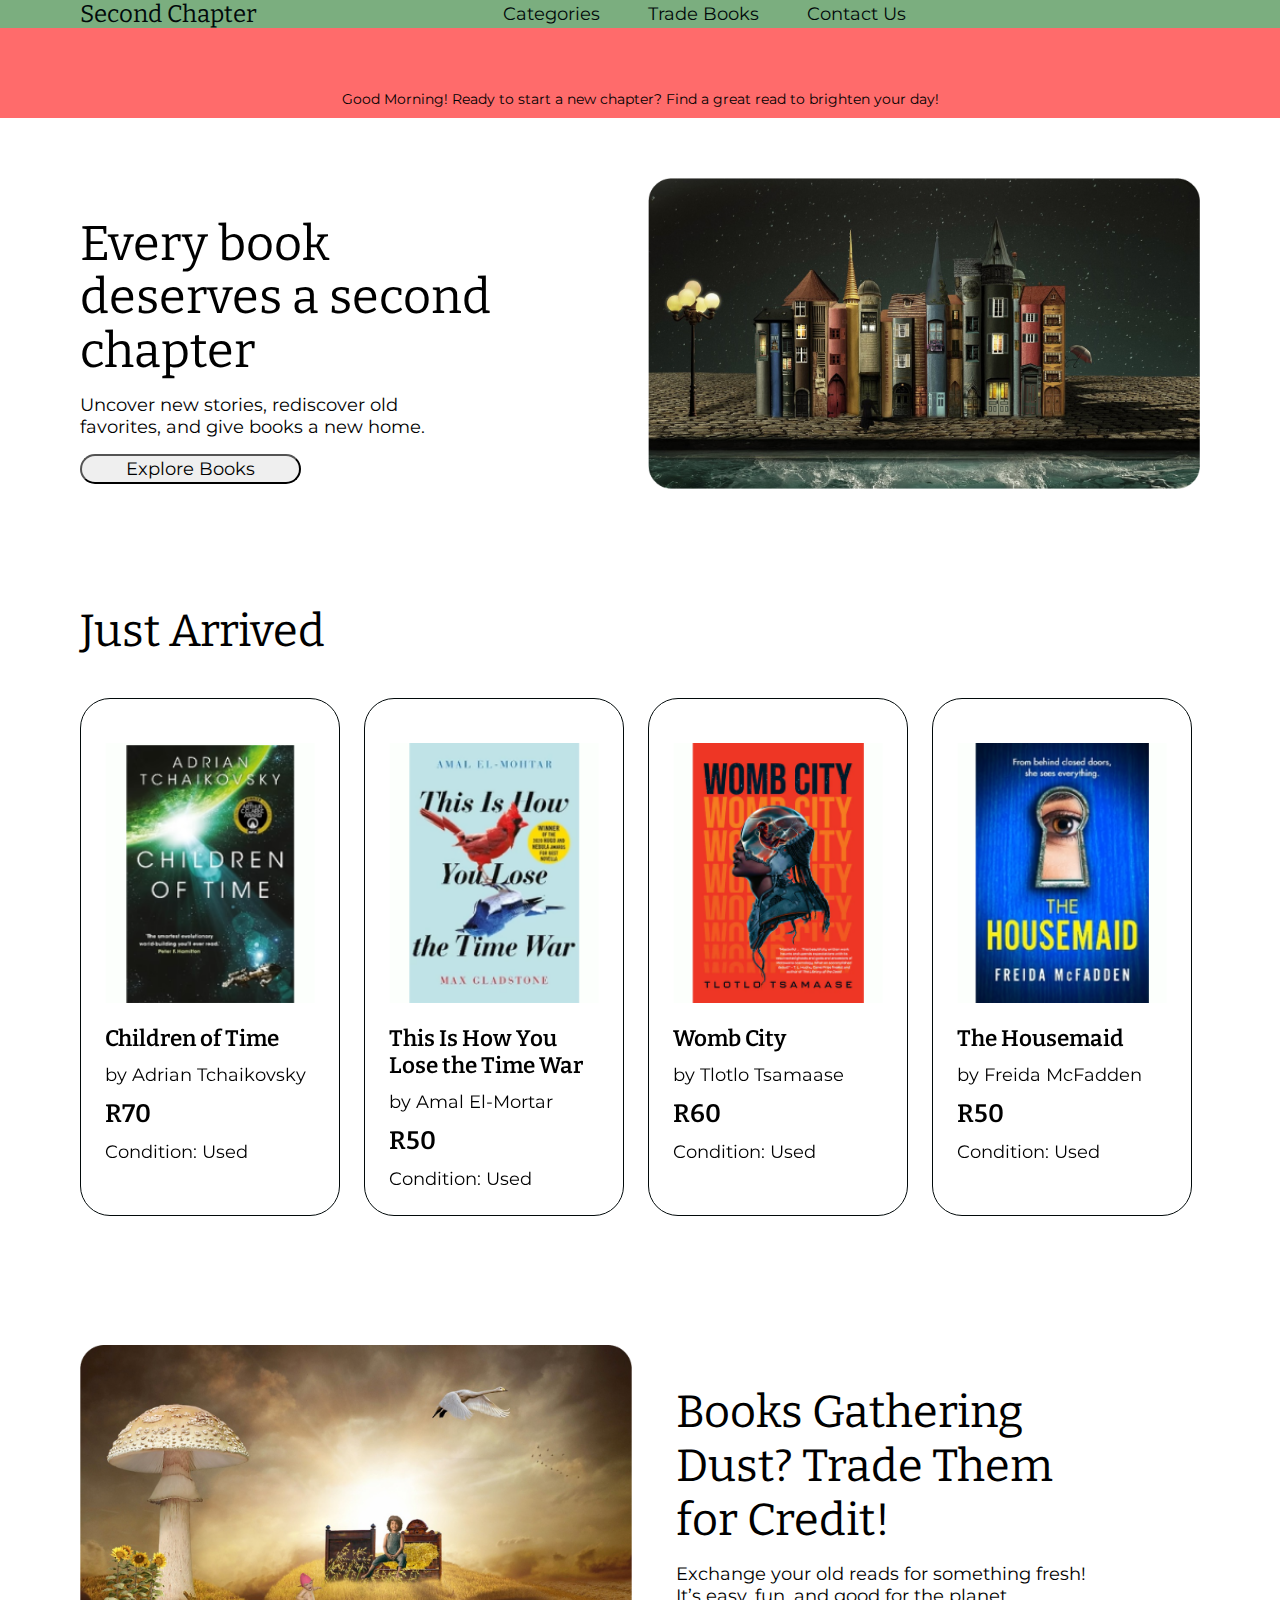
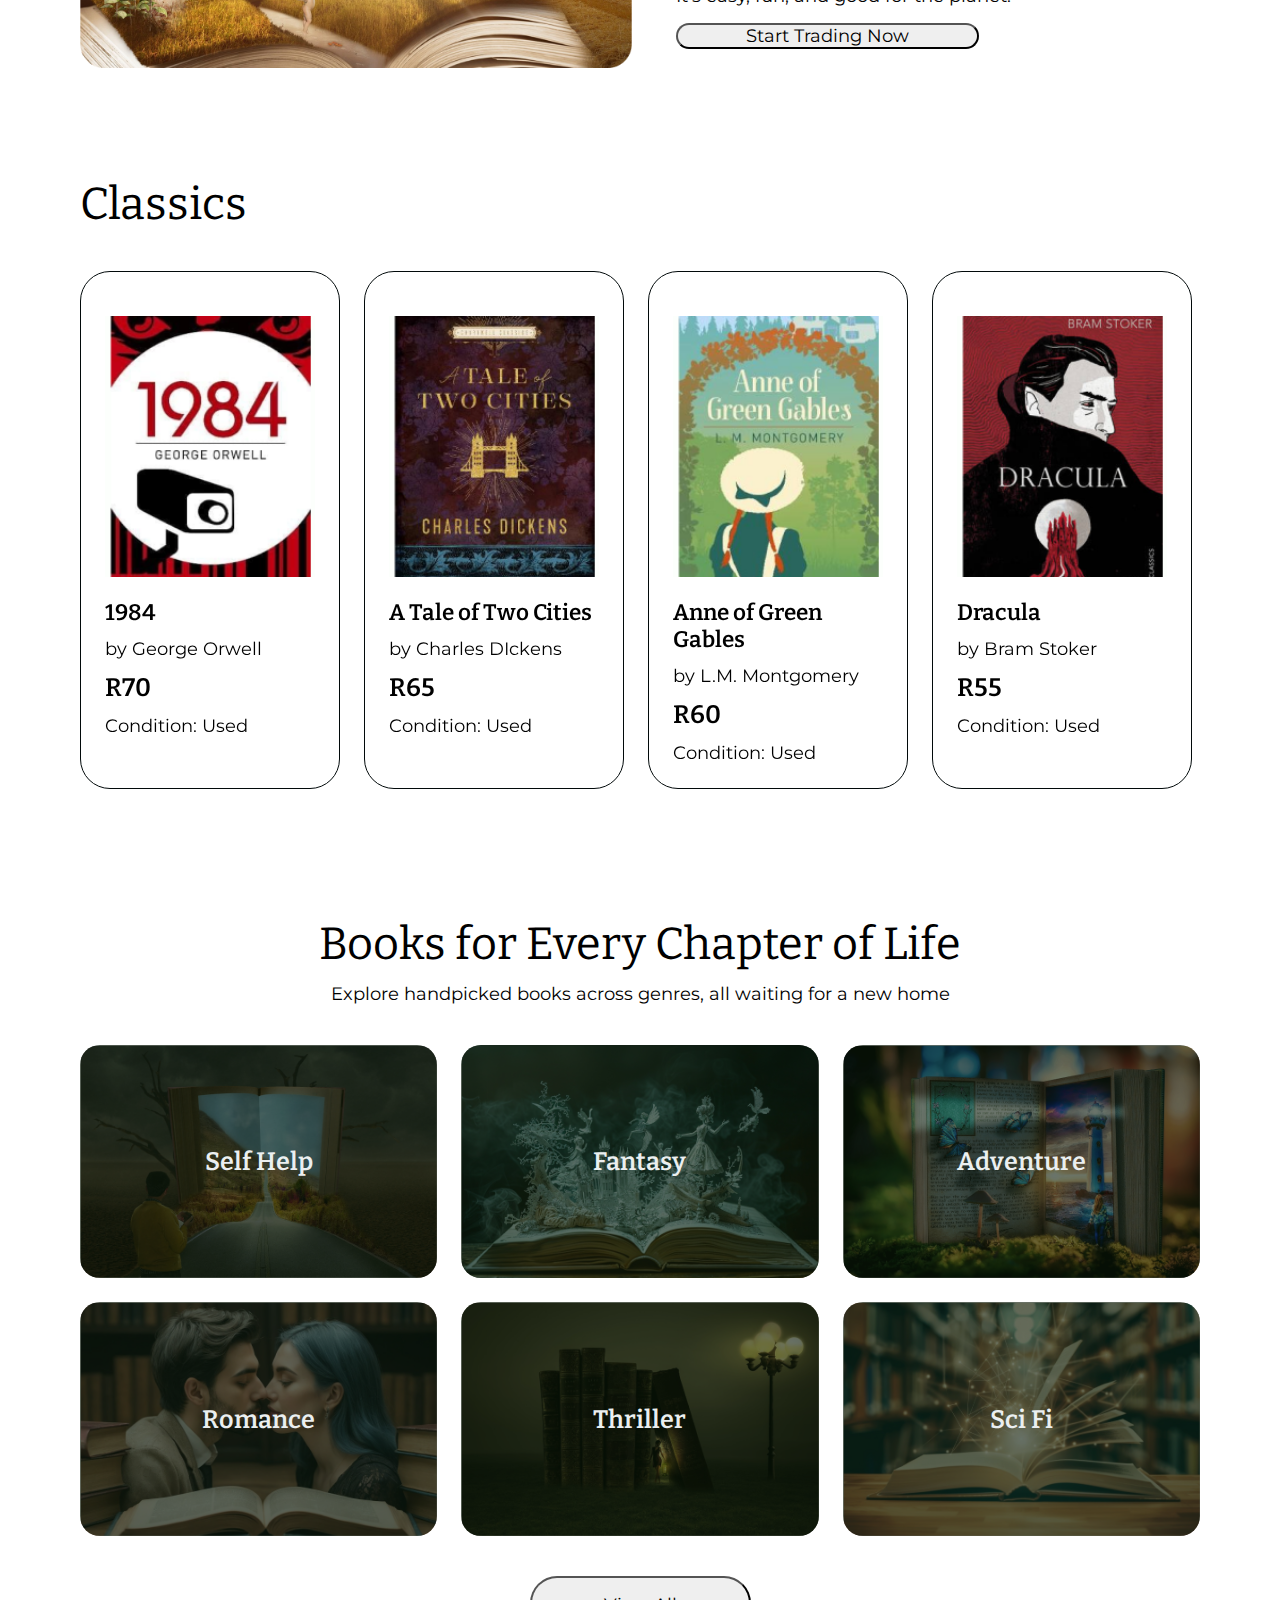
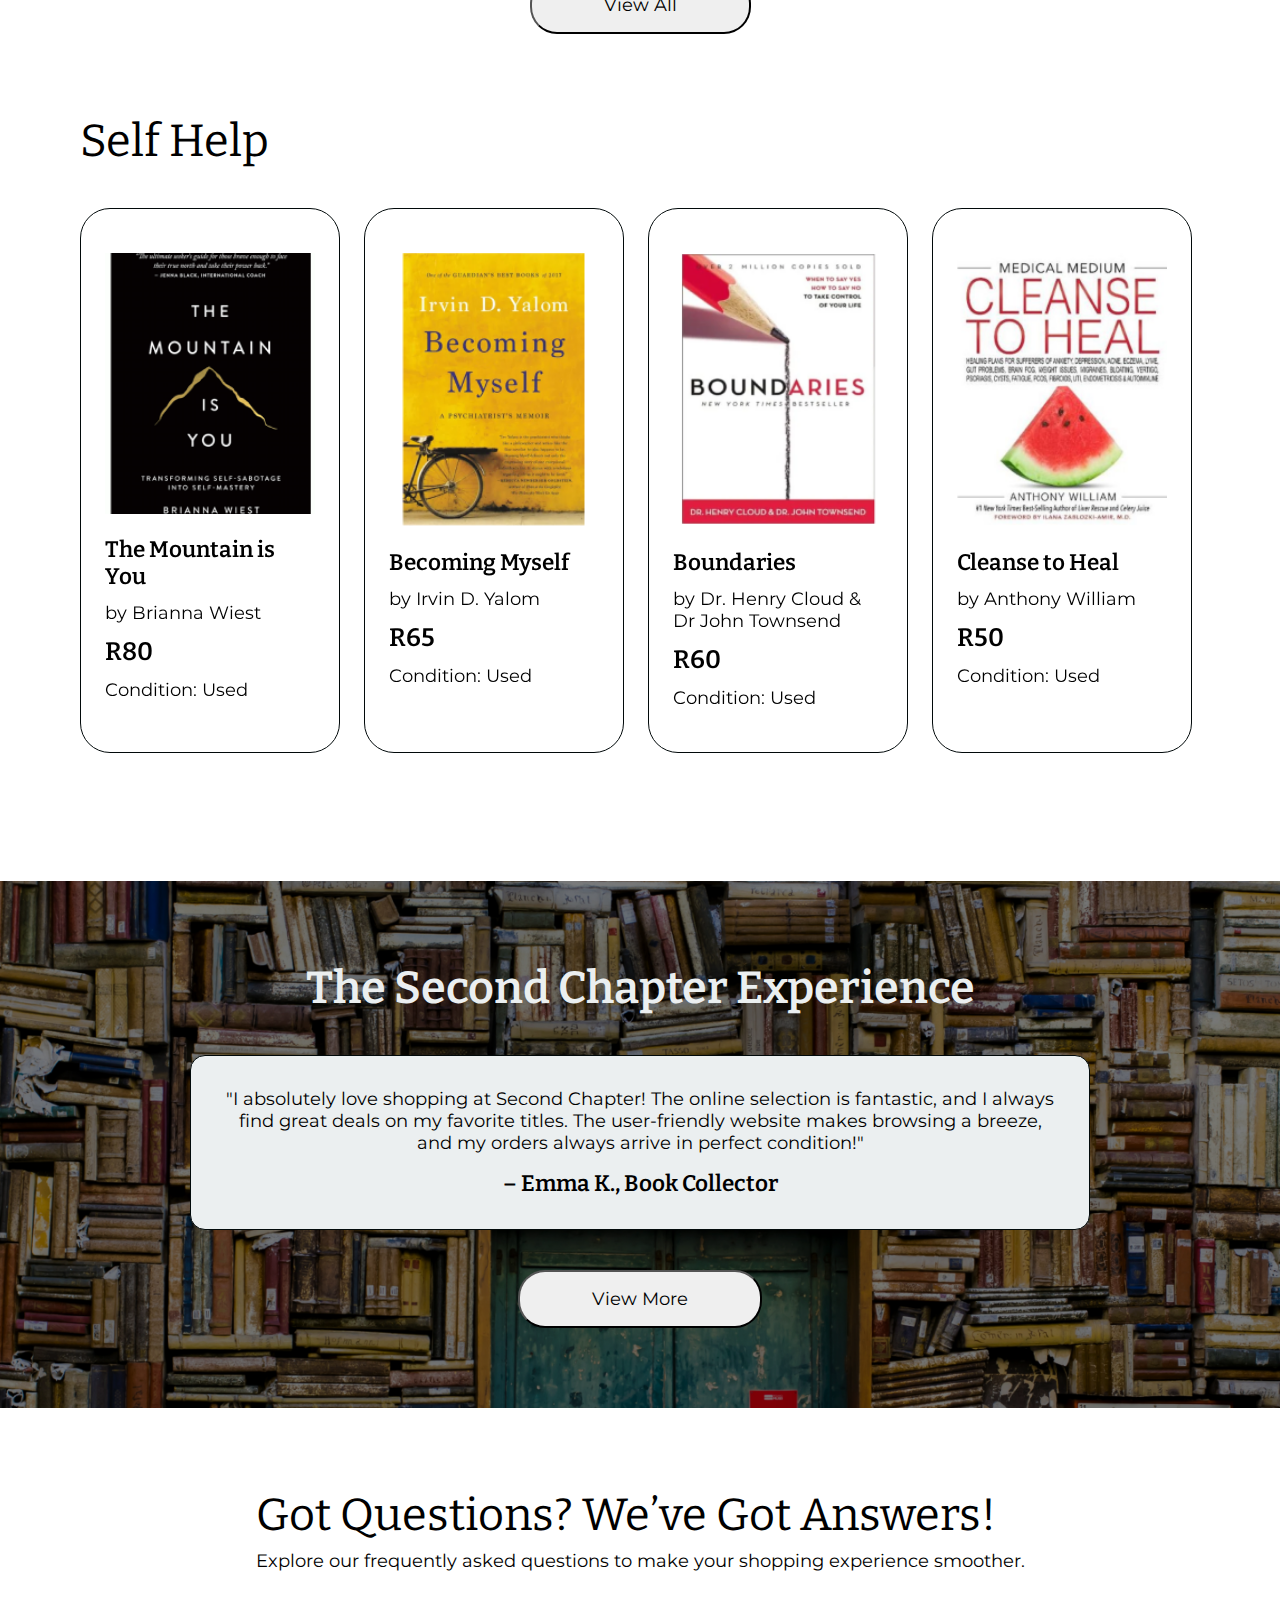
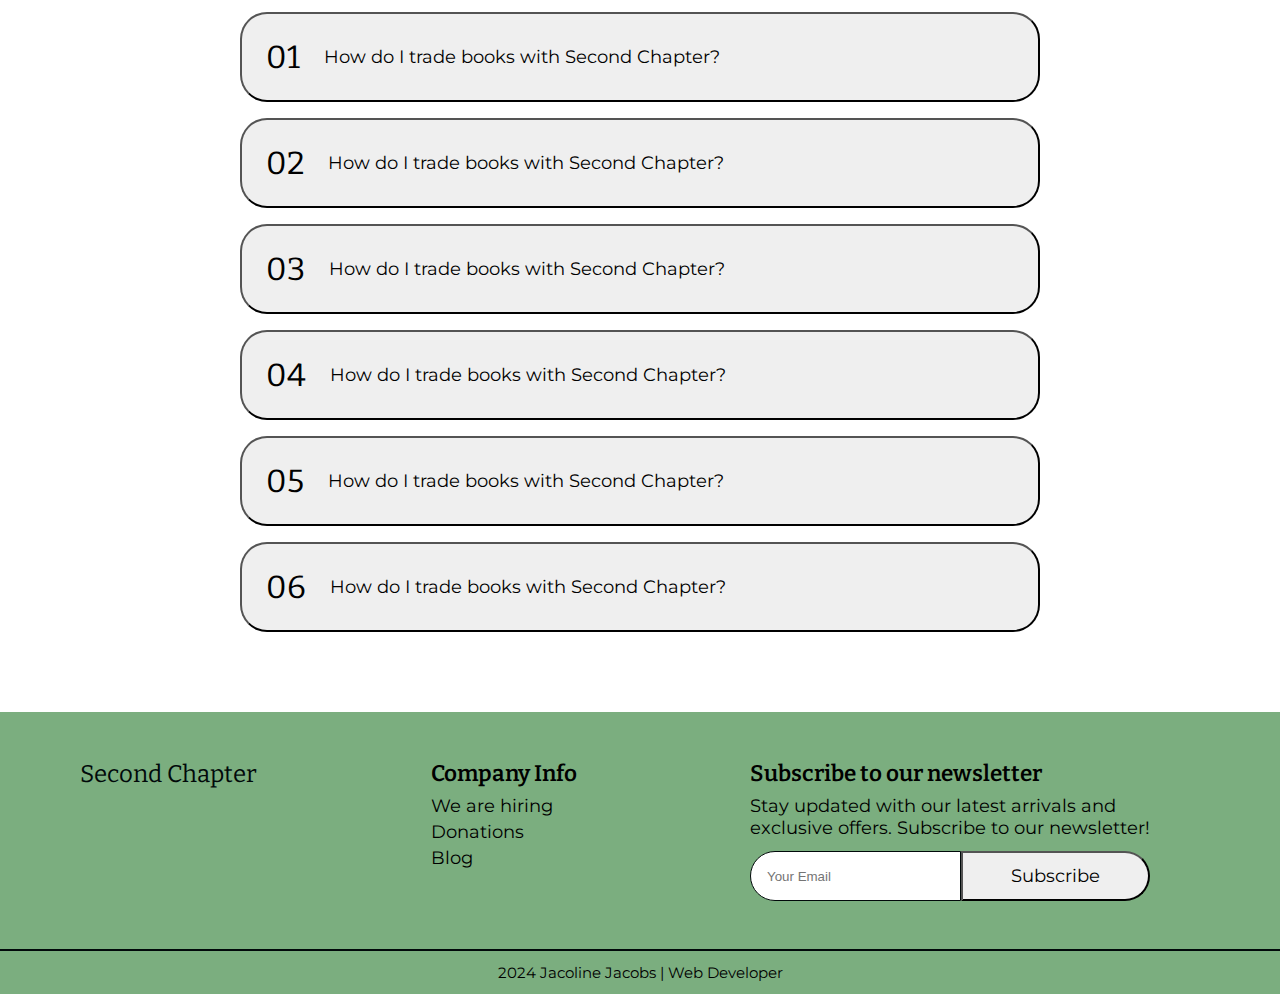
<file: index.html>
<!DOCTYPE html>
<html lang="en">
<head>
    <meta charset="UTF-8">
    <meta name="viewport" content="width=device-width, initial-scale=1.0">
    <title>Second Chapter</title>
    <link rel="stylesheet" href="./style.css"/>
    <link rel="stylesheet" href="https://cdnjs.cloudflare.com/ajax/libs/font-awesome/6.6.0/css/all.min.css" integrity="sha512-Kc323vGBEqzTmouAECnVceyQqyqdsSiqLQISBL29aUW4U/M7pSPA/gEUZQqv1cwx4OnYxTxve5UMg5GT6L4JJg==" crossorigin="anonymous" referrerpolicy="no-referrer" />
    <link rel="preconnect" href="https://fonts.googleapis.com">
    <link rel="preconnect" href="https://fonts.gstatic.com" crossorigin>
    <link href="https://fonts.googleapis.com/css2?family=Bitter:ital,wght@0,100..900;1,100..900&family=Montserrat:ital,wght@0,100..900;1,100..900&display=swap" rel="stylesheet">
</head>
<body>
    <nav class="navbar">
        <a class="logo" href="#">Second Chapter</a>
        <ul>
            <li class="link hide-on-mobile"><a href="#">Categories</a></li>
            <li class="link hide-on-mobile"><a href="#">Trade Books</a></li>
            <li class="link hide-on-mobile"><a href="#">Contact Us</a></li>
        </ul>
        <div class="icons">
            <a href="#"><i class="fa-solid fa-magnifying-glass"></i></a>
            <a href="./cart.html"><i class="fa-solid fa-cart-shopping"></i></a>
            <a href="#"><i class="fa-solid fa-user"></i></a>
            <a onclick=expandSidebar() class="burger"><i class="fa-solid fa-bars"></i></a>
        </div>
        <div class="sidebar">
            <ul>
                <li  onclick=closeSidebar() class="close"><i class="fa-solid fa-xmark"></i></li>
                <li class="sidebar-link"><a href="#">Categories</a></li>
                <li class="sidebar-link"><a href="#">Trade Books</a></li>
                <li class="sidebar-link"><a href="#">Contact Us</a></li>
            </ul>
        </div>
    </nav>

    <div id="greeting"></div>

    <header>
        <h1 class="hero-title">Every book deserves a second chapter</h1>
        <img src="./images/hero-image.png" class="hero-image">
        <p class="hero-subtitle">Uncover new stories, rediscover old favorites, and give books a new home.</p>
        <button class="hero-button highlight">Explore Books</button>
    </header>

    <div class="product-container">
        <h2>Just Arrived</h2>
        <div class="product-row">
            <div class="product-card">
                <div class="product-icons">
                    <i class="fa-regular fa-heart"></i>
                    <i class="fa-solid fa-cart-plus add-to-cart" data-title="Children of Time" data-price="70"></i>
                </div>
                <img src="./images/books/just-arrived/children-of-time.png" alt="Children of Time" class="product-image">
                <h4>Children of Time</h4>
                <p>by Adrian Tchaikovsky</p>
                <h3>R70</h3>
                <p>Condition: Used</p> 
            </div>
            <div class="product-card">
                <div class="product-icons">
                    <i class="fa-regular fa-heart"></i>
                    <i class="fa-solid fa-cart-plus add-to-cart" data-title="This Is How You Lose the Time War" data-price="50"></i>
                </div>
                <img src="./images/books/just-arrived/this-is-how-you-lose-the-time-war.png" alt="This Is How You Lose the Time War" class="product-image">
                <h4>This Is How You Lose the Time War</h4>
                <p>by Amal El-Mortar</p>
                <h3>R50</h3>
                <p>Condition: Used</p>
            </div>
            <div class="product-card">
                <div class="product-icons">
                    <i class="fa-regular fa-heart"></i>
                    <i class="fa-solid fa-cart-plus add-to-cart" data-title="Womb City" data-price="60"></i>
                </div>
                <img src="./images/books/just-arrived/womb.png" alt="Womb City" class="product-image">
                <h4>Womb City</h4>
                <p>by Tlotlo Tsamaase</p>
                <h3>R60</h3>
                <p>Condition: Used</p> 
            </div>
            <div class="product-card">
                <div class="product-icons">
                    <i class="fa-regular fa-heart"></i>
                    <i class="fa-solid fa-cart-plus add-to-cart" data-title="The Housemaid" data-price="50"></i>
                </div>
                <img src="./images/books/just-arrived/the-housemaid.png" alt="The Housemaid" class="product-image">
                <h4>The Housemaid</h4>
                <p>by Freida McFadden</p>
                <h3>R50</h3>
                <p>Condition: Used</p> 
            </div>
            <div class="product-card">
                <div class="product-icons">
                    <i class="fa-regular fa-heart"></i>
                    <i class="fa-solid fa-cart-plus add-to-cart" data-title="Big Little Lies" data-price="50"></i>
                </div>
                <img src="./images/books/just-arrived/big-little-lies.png" alt="Big Little Lies" class="product-image">
                <h4>Big Little Lies</h4>
                <p>by Liane Moriarty</p>
                <h3>R50</h3>
                <p>Condition: Used</p>
            </div>
            <div class="product-card">
                <div class="product-icons">
                    <i class="fa-regular fa-heart"></i>
                    <i class="fa-solid fa-cart-plus add-to-cart" data-title="Holly" data-price="80"></i>
                </div>
                <img src="./images/books/just-arrived/holly.png" alt="holly book cover" class="product-image">
                <h4>Holly</h4>
                <p>by Stephen King</p>
                <h3>R80</h3>
                <p>Condition: Used</p>
            </div>
            <div class="product-card">
                <div class="product-icons">
                    <i class="fa-regular fa-heart"></i>
                    <i class="fa-solid fa-cart-plus add-to-cart" data-title="The Axe Woman" data-price="60"></i>
                </div>
                <img src="./images/books/just-arrived/the axe woman.png" alt="The Axe Woman book cover" class="product-image">
                <h4>The Axe Woman</h4>
                <p>by Hakan Nesser</p>
                <h3>R60</h3>
                <p>Condition: Used</p>
            </div>
            <div class="product-card">
                <div class="product-icons">
                    <i class="fa-regular fa-heart"></i>
                    <i class="fa-solid fa-cart-plus add-to-cart" data-title="Just Between Us" data-price="50"></i>
                </div>
                <img src="./images/books/just-arrived/just-between-us.png" alt="Just Between Us book cover" class="product-image">
                <h4>Just Between Us</h4>
                <p>by Adele Parks</p>
                <h3>R50</h3>
                <p>Condition: Used</p> 
            </div>
            <div class="product-card">
                <div class="product-icons">
                    <i class="fa-regular fa-heart"></i>
                    <i class="fa-solid fa-cart-plus add-to-cart" data-title="Royal" data-price="55"></i>
                </div>
                <img src="./images/books/just-arrived/royal.png" alt="Royal book cover" class="product-image">
                <h4>Royal</h4>
                <p>by Danielle Steel</p>
                <h3>R55</h3>
                <p>Condition: Used</p>
            </div>
            <div class="product-card">
                <div class="product-icons">
                    <i class="fa-regular fa-heart"></i>
                    <i class="fa-solid fa-cart-plus add-to-cart" data-title="Murder in the Family" data-price="70"></i>
                </div>
                <img src="./images/books/just-arrived/murder-in-the-family.png" alt="Murder in the Family book cover" class="product-image">
                <h4>Murder in the Family</h4>
                <p>by Cara Hunter</p>
                <h3>R70</h3>
                <p>Condition: Used</p>
            </div>
        </div>
    </div>

    <div class="trade-section">
        <h2 class="trade-title">Books Gathering Dust? Trade Them for Credit!</h2>
        <img src="./images/trade-image.png" class="trade-image">
        <p class="trade-subtitle">Exchange your old reads for something fresh! It’s easy, fun, and good for the planet.</p>
        <button class="trade-button highlight">Start Trading Now</button>
    </div>

    <div class="product-container">
        <h2>Classics</h2>
        <div class="product-row">
            <div class="product-card">
                <div class="product-icons">
                    <i class="fa-regular fa-heart"></i>
                    <i class="fa-solid fa-cart-plus add-to-cart" data-title="1984" data-price="70"></i>
                </div>
                <img src="./images/books/classics/1984.png" alt="1984 book cover" class="product-image">
                <h4>1984</h4>
                <p>by George Orwell</p>
                <h3>R70</h3>
                <p>Condition: Used</p> 
            </div>
            <div class="product-card">
                <div class="product-icons">
                    <i class="fa-regular fa-heart"></i>
                    <i class="fa-solid fa-cart-plus add-to-cart" data-title="A Tale of Two Cities" data-price="65"></i>
                </div>
                <img src="./images/books/classics/a-tale-of-two-cities.png" alt="A Tale of Two Cities book cover" class="product-image">
                <h4>A Tale of Two Cities</h4>
                <p>by Charles DIckens</p>
                <h3>R65</h3>
                <p>Condition: Used</p>
            </div>
            <div class="product-card">
                <div class="product-icons">
                    <i class="fa-regular fa-heart"></i>
                    <i class="fa-solid fa-cart-plus add-to-cart" data-title="Anne of Green Gables" data-price="60"></i>
                </div>
                <img src="./images/books/classics/anne-of-green-gables.png" alt="Anne of Green Gables book cover" class="product-image">
                <h4>Anne of Green Gables</h4>
                <p>by L.M. Montgomery</p>
                <h3>R60</h3>
                <p>Condition: Used</p> 
            </div>
            <div class="product-card">
                <div class="product-icons">
                    <i class="fa-regular fa-heart"></i>
                    <i class="fa-solid fa-cart-plus add-to-cart" data-title="Dracula" data-price="55"></i>
                </div>
                <img src="./images/books/classics/dracula.png" alt="Dracula book cover" class="product-image">
                <h4>Dracula</h4>
                <p>by Bram Stoker</p>
                <h3>R55</h3>
                <p>Condition: Used</p> 
            </div>
            <div class="product-card">
                <div class="product-icons">
                    <i class="fa-regular fa-heart"></i>
                    <i class="fa-solid fa-cart-plus add-to-cart" data-title="Emma" data-price="60"></i>
                </div>
                <img src="./images/books/classics/emma.png" alt="Emma book cover" class="product-image">
                <h4>Emma</h4>
                <p>by Jane Austen</p>
                <h3>R60</h3>
                <p>Condition: Used</p>
            </div>
            <div class="product-card">
                <div class="product-icons">
                    <i class="fa-regular fa-heart"></i>
                    <i class="fa-solid fa-cart-plus add-to-cart" data-title="Jane Eyre" data-price="75"></i>
                </div>
                <img src="./images/books/classics/jane-eyre.png" alt="Jane Eyre book cover" class="product-image">
                <h4>Jane Eyre</h4>
                <p>by Charlotte Bronte</p>
                <h3>R75</h3>
                <p>Condition: Used</p>
            </div>
            <div class="product-card">
                <div class="product-icons">
                    <i class="fa-regular fa-heart"></i>
                    <i class="fa-solid fa-cart-plus add-to-cart" data-title="Lord of the Flies" data-price="70"></i>
                </div>
                <img src="./images/books/classics/lord-of-the-flies.png" alt="Lord of the Flies book cover" class="product-image">
                <h4>Lord of the Flies</h4>
                <p>by William Golding</p>
                <h3>R60</h3>
                <p>Condition: Used</p>
            </div>
            <div class="product-card">
                <div class="product-icons">
                    <i class="fa-regular fa-heart"></i>
                    <i class="fa-solid fa-cart-plus add-to-cart" data-title="Pride and Prejudice book cover" data-price="80"></i>
                </div>
                <img src="./images/books/classics/pride-and-prejudice.png" alt="Pride and Prejudice book cover" class="product-image">
                <h4>Pride and Prejudice</h4>
                <p>by Hane Austen</p>
                <h3>R80</h3>
                <p>Condition: Used</p> 
            </div>
            <div class="product-card">
                <div class="product-icons">
                    <i class="fa-regular fa-heart"></i>
                    <i class="fa-solid fa-cart-plus add-to-cart" data-title="The Little Prince" data-price="40"></i>
                </div>
                <img src="./images/books/classics/the-little-prince.png" alt="The Little Prince book cover" class="product-image">
                <h4>The Little Prince</h4>
                <p>by Antoine De Saint-Exupery</p>
                <h3>R40</h3>
                <p>Condition: Used</p>
            </div>
            <div class="product-card">
                <div class="product-icons">
                    <i class="fa-regular fa-heart"></i>
                    <i class="fa-solid fa-cart-plus add-to-cart" data-title="The Outsider" data-price="65"></i>
                </div>
                <img src="./images/books/classics/the-outsider.png" alt="The Outsider book cover" class="product-image">
                <h4>The Outsider</h4>
                <p>by S.E. Hinton</p>
                <h3>R65</h3>
                <p>Condition: Used</p>
            </div>
        </div>
    </div>
    
    <div class="category-container">
        <h2>Books for Every Chapter of Life</h2>
        <p>Explore handpicked books across genres, all waiting for a new home</p>
        <div class="category-grid-container">
            <div class="category-card">
                <img class="category-image" src="./images/category/category-1.png" alt="">
                <div class="overlay">
                    <h3>Self Help</h3>
                </div>
            </div>
            <div class="category-card">
                <img class="category-image" src="./images/category/category-2.png" alt="">
                <div class="overlay">
                    <h3>Fantasy</h3>
                </div>
            </div>
            <div class="category-card">
                <img class="category-image" src="./images/category/category-3.png" alt="">
                <div class="overlay">
                    <h3>Adventure</h3>
                </div>
            </div>
            <div class="category-card">
                <img class="category-image" src="./images/category/category-4.png" alt="">
                <div class="overlay">
                    <h3>Romance</h3>
                </div>
            </div>
            <div class="category-card">
                <img class="category-image" src="./images/category/category-5.png" alt="">
                <div class="overlay">
                    <h3>Thriller</h3>
                </div>
            </div>
            <div class="category-card">
                <img class="category-image" src="./images/category/category-6.png" alt="">
                <div class="overlay">
                    <h3>Sci Fi</h3>
                </div>
            </div>
        </div>
        <button class="button highlight">View All</button>
    </div>

    <div class="product-container">
        <h2>Self Help</h2>
        <div class="product-row">
            <div class="product-card">
                <div class="product-icons">
                    <i class="fa-regular fa-heart"></i>
                    <i class="fa-solid fa-cart-plus add-to-cart" data-title="The Mountain is You" data-price="80"></i>
                </div>
                <img src="./images/books/self-help/nonfiction-the-mountain-is-you.png" alt="The Mountain is You" class="product-image">
                <h4>The Mountain is You</h4>
                <p>by Brianna Wiest</p>
                <h3>R80</h3>
                <p>Condition: Used</p> 
            </div>
            <div class="product-card">
                <div class="product-icons">
                    <i class="fa-regular fa-heart"></i>
                    <i class="fa-solid fa-cart-plus add-to-cart" data-title="Becoming Myself" data-price="65"></i>
                </div>
                <img src="./images/books/self-help/nonfiction-becoming-myself.png" alt="Becoming Myself" class="product-image">
                <h4>Becoming Myself</h4>
                <p>by Irvin D. Yalom</p>
                <h3>R65</h3>
                <p>Condition: Used</p>
            </div>
            <div class="product-card">
                <div class="product-icons">
                    <i class="fa-regular fa-heart"></i>
                    <i class="fa-solid fa-cart-plus add-to-cart" data-title="Boundaries" data-price="60"></i>
                </div>
                <img src="./images/books/self-help/nonfiction-boundaries.png" alt="Boundaries" class="product-image">
                <h4>Boundaries</h4>
                <p>by Dr. Henry Cloud & Dr John Townsend</p>
                <h3>R60</h3>
                <p>Condition: Used</p> 
            </div>
            <div class="product-card">
                <div class="product-icons">
                    <i class="fa-regular fa-heart"></i>
                    <i class="fa-solid fa-cart-plus add-to-cart" data-title="Cleanse to Heal" data-price="50"></i>
                </div>
                <img src="./images/books/self-help/nonfiction-cleanse-to-heal.png" alt="Cleanse to Heal" class="product-image">
                <h4>Cleanse to Heal</h4>
                <p>by Anthony William</p>
                <h3>R50</h3>
                <p>Condition: Used</p> 
            </div>
            <div class="product-card">
                <div class="product-icons">
                    <i class="fa-regular fa-heart"></i>
                    <i class="fa-solid fa-cart-plus add-to-cart" data-title="Yoga for Sports Performance" data-price="50"></i>
                </div>
                <img src="./images/books/self-help/nonfiction-yoga-for-sports-performance.png" alt="Yoga for Sports Performance" class="product-image">
                <h4>Yoga for Sports Performance</h4>
                <p>by Jim Harrington</p>
                <h3>R60</h3>
                <p>Condition: Used</p>
            </div>
            <div class="product-card">
                <div class="product-icons">
                    <i class="fa-regular fa-heart"></i>
                    <i class="fa-solid fa-cart-plus add-to-cart" data-title="The Body Keeps the Score" data-price="70"></i>
                </div>
                <img src="./images/books/self-help/nonfiction-the-body-keeps-score.png" alt="The Body Keeps the Score" class="product-image">
                <h4>The Body Keeps the Score</h4>
                <p>by Besel van der Kolk</p>
                <h3>R70</h3>
                <p>Condition: Used</p>

            </div>
            <div class="product-card">
                <div class="product-icons">
                    <i class="fa-regular fa-heart"></i>
                    <i class="fa-solid fa-cart-plus add-to-cart" data-title="The 48 Laws of Power" data-price="50"></i>
                </div>
                <img src="./images/books/self-help/nonfiction-power.png" alt="The 48 Laws of Power book cover" class="product-image">
                <h4>The 48 Laws of Power</h4>
                <p>by Robert Greene</p>
                <h3>R50</h3>
                <p>Condition: Used</p>
            </div>
            <div class="product-card">
                <div class="product-icons">
                    <i class="fa-regular fa-heart"></i>
                    <i class="fa-solid fa-cart-plus add-to-cart" data-title="Reboot with Kayla" data-price="45"></i>
                </div>
                <img src="./images/books/self-help/nonfiction-reboot.png" alt="Reboot with Kayla book cover" class="product-image">
                <h4>Reboot with Kayla</h4>
                <p>by Kayla Itsines</p>
                <h3>R45</h3>
                <p>Condition: Used</p> 
            </div>
            <div class="product-card">
                <div class="product-icons">
                    <i class="fa-regular fa-heart"></i>
                    <i class="fa-solid fa-cart-plus add-to-cart" data-title="The Bikini Body 28-Day Healthy Eating & Lifestyle Guide" data-price="55"></i>
                </div>
                <img src="./images/books/self-help/nonfiction-28-day.png" alt="The Bikini Body 28-Day Healthy Eating & Lifestyle Guide book cover" class="product-image">
                <h4>The Bikini Body 28-Day Healthy Eating & Lifestyle Guide</h4>
                <p>by Kayla Itsines</p>
                <h3>R55</h3>
                <p>Condition: Used</p>
            </div>
            <div class="product-card">
                <div class="product-icons">
                    <i class="fa-regular fa-heart"></i>
                    <i class="fa-solid fa-cart-plus  add-to-cart" data-title="Follow Your Tao" data-price="70"></i>
                </div>
                <img src="./images/books/self-help/nonfiction-follow-your-tao.png" alt="" class="product-image">
                <h4>Follow Your Tao</h4>
                <p>by Stephanie Nosco</p>
                <h3>R70</h3>
                <p>Condition: Used</p>
            </div>
        </div>
    </div>

    <div class="testimonials">
        <h2 class="testimonial-title">The Second Chapter Experience</h2>
        <div class="testimonial-slider">
            <div class="testimonial-card">
                <p>"I absolutely love shopping at Second Chapter! The online selection is fantastic, and I always find great deals on my favorite titles. The user-friendly website makes browsing a breeze, and my orders always arrive in perfect condition!"</p>
                <h4>– Emma K., Book Collector</h4>
            </div>
            <div class="testimonial-card">
                <p>"I absolutely love shopping at Second Chapter! The online selection is fantastic, and I always find great deals on my favorite titles. The user-friendly website makes browsing a breeze, and my orders always arrive in perfect condition!"</p>
                <h4>– James R., Book Collector</h4>
            </div>
            <div class="testimonial-card">
                <p>"I absolutely love shopping at Second Chapter! The online selection is fantastic, and I always find great deals on my favorite titles. The user-friendly website makes browsing a breeze, and my orders always arrive in perfect condition!"</p>
                <h4>– Emily W., Book Collector</h4>
            </div>
        </div>
        <button class="button highlight">View More</button>
    </div>

    <div class="faq-container">
        <div>
        <h2>Got Questions? We’ve Got Answers!</h2>
        <p>Explore our frequently asked questions to make your shopping experience smoother.</p>
        </div>
        <div class="faq-item">
            <button class="faq-question"><span>01</span>How do I trade books with Second Chapter?<i class="fa-solid fa-circle-plus"></i></button>
            <div class="faq-answer">
                <p>During the initial consultation, we will discuss your business goals and objectives, target audience, and current marketing efforts. This will allow us to understand your needs and tailor our services to best fit your requirements.</p>
            </div>
        </div>
        <div class="faq-item">
            <button class="faq-question"><span>02</span>How do I trade books with Second Chapter?<i class="fa-solid fa-circle-plus"></i></button>
            <div class="faq-answer">
                <p>During the initial consultation, we will discuss your business goals and objectives, target audience, and current marketing efforts. This will allow us to understand your needs and tailor our services to best fit your requirements.</p>
            </div>
        </div>
        <div class="faq-item">
            <button class="faq-question"><span>03</span>How do I trade books with Second Chapter?<i class="fa-solid fa-circle-plus"></i></button>
            <div class="faq-answer">
                <p>During the initial consultation, we will discuss your business goals and objectives, target audience, and current marketing efforts. This will allow us to understand your needs and tailor our services to best fit your requirements.</p>
            </div>
        </div>
        <div class="faq-item">
            <button class="faq-question"><span>04</span>How do I trade books with Second Chapter?<i class="fa-solid fa-circle-plus"></i></button>
            <div class="faq-answer">
                <p>During the initial consultation, we will discuss your business goals and objectives, target audience, and current marketing efforts. This will allow us to understand your needs and tailor our services to best fit your requirements.</p>
            </div>
        </div>
        <div class="faq-item">
            <button class="faq-question"><span>05</span>How do I trade books with Second Chapter?<i class="fa-solid fa-circle-plus"></i></button>
            <div class="faq-answer">
                <p>During the initial consultation, we will discuss your business goals and objectives, target audience, and current marketing efforts. This will allow us to understand your needs and tailor our services to best fit your requirements.</p>
            </div>
        </div>
        <div class="faq-item">
            <button class="faq-question"><span>06</span>How do I trade books with Second Chapter?<i class="fa-solid fa-circle-plus"></i></button>
            <div class="faq-answer">
                <p>During the initial consultation, we will discuss your business goals and objectives, target audience, and current marketing efforts. This will allow us to understand your needs and tailor our services to best fit your requirements.</p>
            </div>
        </div>
    </div>

    <footer>
        <div class="footer">
        <a class="logo" href="#">Second Chapter</a>
        <ul><h4>Company Info</h4>
            <li>We are hiring</li>
            <li>Donations</li>
            <li>Blog</li>
        </ul>
        <div class="subscribe-container">
            <h4>Subscribe to our newsletter</h4>
            <p>Stay updated with our latest arrivals and exclusive offers. Subscribe to our newsletter!</p>
            <div class="subscribe-row"><input placeholder="Your Email" required><button class="button">Subscribe</button></div>
        </div>
        </div>
        <hr>
        <p class="footer-end">2024 Jacoline Jacobs | Web Developer</p>
    </footer>

    <script src="script.js"></script>
</body>
</html>
</file>
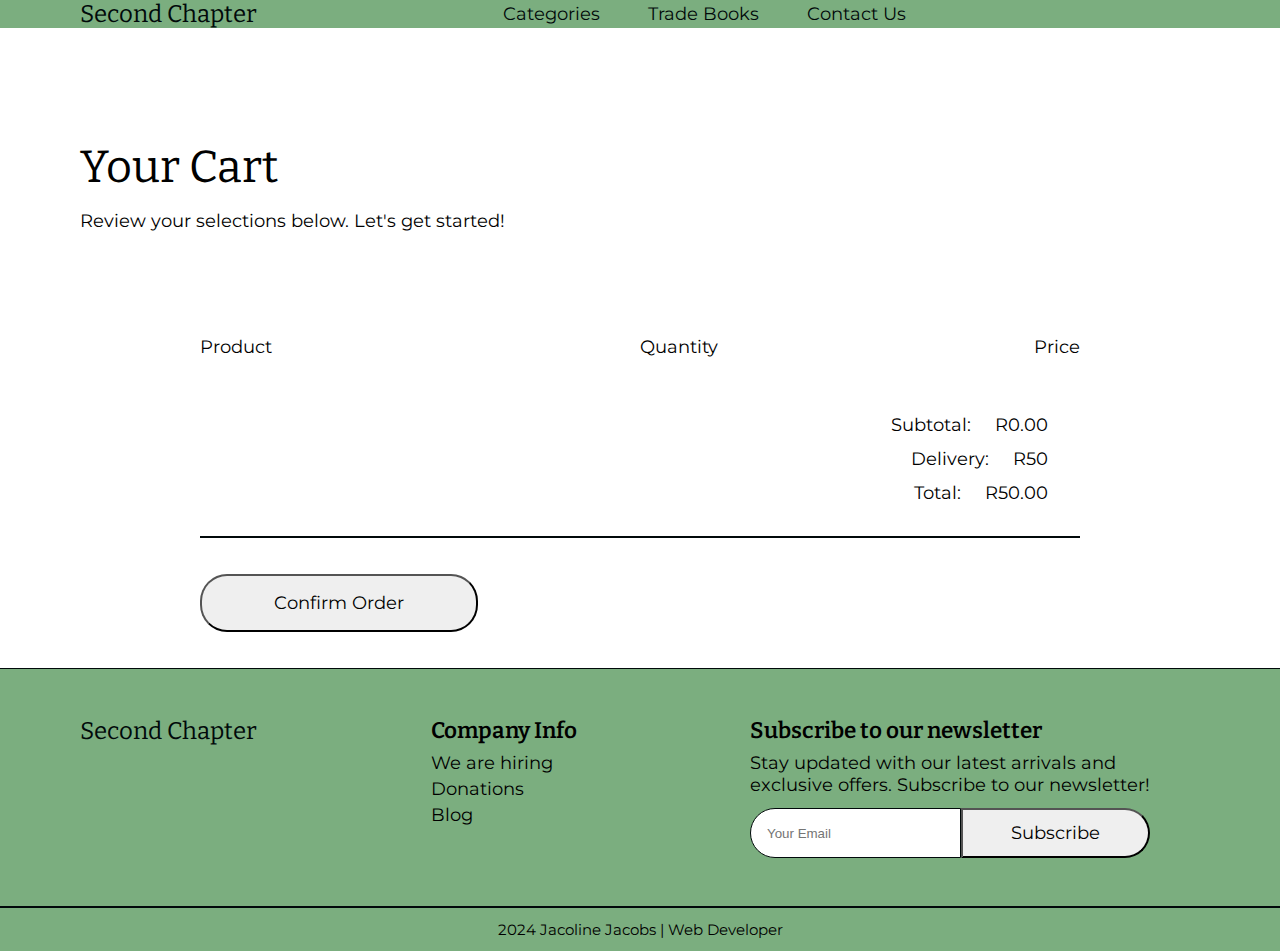
<file: cart.html>
<!DOCTYPE html>
<html lang="en">
<head>
    <meta charset="UTF-8">
    <meta name="viewport" content="width=device-width, initial-scale=1.0">
    <title>Second Chapter</title>
    <link rel="stylesheet" href="./style.css"/>
    <link rel="stylesheet" href="https://cdnjs.cloudflare.com/ajax/libs/font-awesome/6.6.0/css/all.min.css" integrity="sha512-Kc323vGBEqzTmouAECnVceyQqyqdsSiqLQISBL29aUW4U/M7pSPA/gEUZQqv1cwx4OnYxTxve5UMg5GT6L4JJg==" crossorigin="anonymous" referrerpolicy="no-referrer" />
    <link rel="preconnect" href="https://fonts.googleapis.com">
    <link rel="preconnect" href="https://fonts.gstatic.com" crossorigin>
    <link href="https://fonts.googleapis.com/css2?family=Bitter:ital,wght@0,100..900;1,100..900&family=Montserrat:ital,wght@0,100..900;1,100..900&display=swap" rel="stylesheet">
</head>
<body>
    <nav class="navbar">
        <a class="logo" href="./index.html">Second Chapter</a>
        <ul>
            <li class="link hide-on-mobile"><a href="#">Categories</a></li>
            <li class="link hide-on-mobile"><a href="#">Trade Books</a></li>
            <li class="link hide-on-mobile"><a href="#">Contact Us</a></li>
        </ul>
        <div class="icons">
            <a href="#"><i class="fa-solid fa-magnifying-glass"></i></a>
            <a href="#"><i class="fa-solid fa-cart-shopping"></i></a>
            <a href="#"><i class="fa-solid fa-user"></i></a>
            <a onclick=expandSidebar() class="burger"><i class="fa-solid fa-bars"></i></a>
        </div>
        <div class="sidebar">
            <ul>
                <li  onclick=closeSidebar() class="close"><i class="fa-solid fa-xmark"></i></li>
                <li class="sidebar-link"><a href="#">Categories</a></li>
                <li class="sidebar-link"><a href="#">Trade Books</a></li>
                <li class="sidebar-link"><a href="#">Contact Us</a></li>
            </ul>
        </div>
    </nav>

    <header class="cart-heading">
        <h2>Your Cart</h2>
        <p>Review your selections below. Let's get started!</p>
    </header>
        <div class="cart-container">
            <div class="cart-titles-row">
                <p class="ctr-product">Product</p>
                <p class="ctr-quantity">Quantity</p>
                <p class="ctr-price">Price</p>
            </div>
            
            <ul id="cart-list"></ul>

            <div class="total-container">
                <div class="cart-total-row"><p>Subtotal: </p><p class="subtotal">R50</p></div>
                <div class="cart-total-row"><p>Delivery: </p><p class="delivery">R50</p></div>
                <div class="cart-total-row"><p>Total: </p><p class="total">R50</p></div>
            </div>
            <hr>
            <button class="button cart-button">Confirm Order</button>
        </div>
    

    <footer>
        <div class="footer">
        <a class="logo" href="#">Second Chapter</a>
        <ul><h4>Company Info</h4>
            <li>We are hiring</li>
            <li>Donations</li>
            <li>Blog</li>
        </ul>
        <div class="subscribe-container">
            <h4>Subscribe to our newsletter</h4>
            <p>Stay updated with our latest arrivals and exclusive offers. Subscribe to our newsletter!</p>
            <div class="subscribe-row"><input placeholder="Your Email" required><button class="button">Subscribe</button></div>
        </div>
        </div>
        <hr>
        <p class="footer-end">2024 Jacoline Jacobs | Web Developer</p>
    </footer>

    <script src="script.js"></script>
</body>
</html>
</file>
<file: style.css>
* {
    margin: 0;
    padding: 0;
    box-sizing: border-box;
}

:root {
    --primary-color: #7BAE7F;
    --light-color:  #ebeff0;
    --dark-color:  #01090a;
    --highlight-color:  #FF6B6B;
}

/* navbar and sidebar styling */

.navbar {
    padding: 0px 80px;
    position: fixed;
    width: 100%;
    z-index: 998;
    background-color: var(--primary-color);
    display: flex;
    align-items: center;
    justify-content: space-between;
}

.navbar ul {
    list-style: none;
    display: flex;
}

.navbar ul li a {
    text-decoration: none;
}

.icons a i {
    font-size: 18px;
    color: var(--dark-color);
    padding: 32px 8px;
}

.icons a i:hover {
    background-color: var(--highlight-color);
    color: var(--dark-color);
}

.logo {
    font-family: Bitter;
    font-size: 24px;
    color: var(--dark-color);
    font-weight: 400;
    text-decoration: none;
}

.link a {
    font-size: 18px;
    color: var(--dark-color);
    padding: 32px 24px;
}

.link a:hover {
    background-color: var(--highlight-color);
    color: var(--dark-color);
}

.close:hover {
    background-color: var(--highlight-color);
}

.burger {
    display: none;
}

.close i {
    font-size: 18px;
    color: var(--dark-color);
    padding: 32px 24px;
}

/* responsiver design for navbar */

.sidebar {
    display: none;
    width: 300px;
    position: fixed;
    right: 0;
    top: 0; 
    z-index: 999;
    background-color: var(--primary-color);
    height: 100%;
}

.sidebar ul {
    display: flex;
    flex-direction: column;
    width: 100%
}

.sidebar-link {
    padding: 32px 0px;
    width: 100%
}

.sidebar-link a {
    padding: 32px 24px;
    font-size: 18px;
    color: var(--dark-color);
    width: 100%
}

.sidebar-link:hover {
    background-color: var(--highlight-color);
    color: var(--dark-color);
}


@media (max-width: 900px) {
    .navbar {
        padding: 0px 24px;
    }
    .hide-on-mobile {
        display: none;
    }
    .burger {
        display: inline;
    }
    .logo {
        font-size: 20px;
    }
    .icons a i {
        font-size: 16px;
    }
}

@media (max-width: 480px) {
    .sidebar {
        width: 100%;
    }
    .sidebar ul {
        width: 100%;
    }
    .link a {
        width: 100%;
    }
}

/* greeting message styling */

#greeting {
    padding: 90px 80px 10px 80px;
    background-color: #FF6B6B;
    font-size: 0.8rem;
    text-align: center;
}

/* general text styling */

html {
    font-family: Montserrat;
    font-size: 18px;
}

@media (max-width: 900px) {
    html {
        font-size: 16px;
    }
}

@media (max-width: 480px) {
    html {
        font-size: 14px;
    }
}

h1 {
    font-family: Bitter;
    font-size: 2.7rem;
    font-weight: 400;
    line-height: 1.1;
}

h2 {
    font-family: Bitter;
    font-size: 2.5rem;
    font-weight: 400;
}

h3 {
    font-family: Bitter;
    font-size: 1.40rem;
    font-weight: 600;
}

h4 {
    font-family: Bitter;
    font-size: 1.25rem;
    font-weight: 600;
}

p {
    font-size: 1rem;
}

button {
    font-size: 1rem;
    border-radius: 1.5rem;
    font-family: Montserrat;
}

.button {
    padding: 16px 72px;
}

.highlight:hover {
    background-color: var(--highlight-color);
    cursor: pointer;
}

/* header section styling */

header {
    display: grid;
    grid-template-columns: 1fr 1fr;
    grid-template-areas: 
    "title image"
    "subtitle image"
    "button image";
    padding: 60px 80px 80px 80px;
    width: 100%;
    gap: 16px;
}

.hero-title {
    grid-area: title;
    margin-right: 25%;
    margin-top: 40px;
}

.hero-subtitle {
    grid-area: subtitle;
    margin-right: 30%;
}

.hero-button {
    grid-area: button;
    margin-right: 60%;
    margin-bottom: 40px;
    padding: 2px;
}

.hero-image {
    grid-area: image;
    width: 100%;
}

@media (max-width: 900px) {
    header {
        grid-template-columns: 1fr;
        grid-template-areas: 
        "title"
        "image"
        "subtitle"
        "button";
        padding: 48px 48px 48px 48px;
        text-align: center;
    }
    .hero-title {
        margin: 0;
        padding: 0;
        width: 100%;
    }
    
    .hero-subtitle {
        margin: 0;
        padding: 0;
        width: 100%; 
    }
    
    .hero-button {
        margin: 0;
        width: 100%;
        padding: 16px 24px;
    }
    #greeting {
        padding: 90px 24px 10px 24px;
    }
}

@media (max-width: 480px) {
    header {
        padding: 24px 24px 24px 24px;
    }
}

/* product slider section */ 

.product-container {
    width: 100%;
    padding: 0px 80px;
}

.product-row {
    display: flex;
    gap: 24px;
    padding: 40px 0px 48px 0px;
    overflow: hidden;
    transition: transform 0.3s ease;
    will-change: transform;
    overflow-x: auto;
    scroll-snap-type: x mandatory;
}

.product-card {
    flex: 0 0 260px;
    border: 1px solid var(--dark-color);
    padding: 0px 24px 24px 24px;
    display: flex;
    flex-direction: column;
    gap: 12px;
    border-radius: 30px;
    scroll-snap-align: center;
    justify-content: flex-start;
}

.product-card:hover {
    transform: scale(1.05);
    cursor: pointer;
}

.product-image {
    width: 100%;
    margin-bottom: 10px;
}

.product-icons {
    align-self: flex-end;
    font-size: 1rem;
    display: flex;
}

.fa-heart, .fa-cart-plus {
    padding: 24px 12px 8px 12px;
    color: var(--dark-color);
}

.fa-heart:hover, .fa-cart-plus:hover {
    color: var(--highlight-color);
    cursor: pointer;
}


@media (max-width: 900px) {

    .product-card {
        flex: 0 0 200px;
        padding: 24px;
        border-radius: 20px;
    }
    .product-container {
        padding: 12px 40px;
    }
    .fa-heart, .fa-cart-plus {
        padding: 8px 10px 2px 10px;
        color: var(--dark-color);
    }
}

@media (max-width: 480px) {
    .product-card {
        flex: 0 0 180px;
        padding: 16px;
        border-radius: 15px;
        gap: 6px;
    }
    .product-container {
        padding: 12px 24px;
    }
    .product-row {
        gap: 16px;
        padding: 24px 0px;
    }
    .product-image {
        margin-bottom: 0px;
    }
}
/* trade section styling */

.trade-section {
    display: grid;
    grid-template-columns: 1fr 1fr;
    grid-template-areas: 
    "image title"
    "image subtitle"
    "image button";
    padding: 0px 80px;
    width: 100%;
    gap: 16px;
    margin-top: 80px;
    margin-bottom: 80px;
}

.trade-title {
    grid-area: title;
    margin-left: 5%;
    margin-top: 40px;
    margin-right: 20%;
}

.trade-subtitle {
    grid-area: subtitle;
    margin-left: 5%;
    margin-right: 20%;
}

.trade-button {
    grid-area: button;
    margin-left: 5%;
    margin-right: 40%;
    margin-bottom: 48px;
}

.trade-image {
    grid-area: image;
    width: 100%;
}

@media (max-width: 900px) {
    .trade-section {
        grid-template-columns: 1fr;
        grid-template-areas: 
        "title"
        "image"
        "subtitle"
        "button";
        padding: 48px;
        text-align: center;
        margin-top: 40px;
        margin-bottom: 40px;
    }
    .trade-title {
        margin: 0;
        padding: 0;
        width: 100%;
    }
    
    .trade-subtitle {
        margin: 0;
        padding: 0;
        width: 100%; 
    }
    
    .trade-button {
        margin: 0;
        width: 100%;
        padding: 16px 24px;
    }
}

@media (max-width: 480px) {
    .trade-section {
        padding: 0px 24px;
        margin-top: 24px;
        margin-bottom: 24px;
    }
}

/* category section design */ 

.category-container {
    padding: 80px;
    display: flex;
    flex-direction: column;
    align-items: center;
    justify-content: center;
} 

.category-container p {
    margin-top: 12px;
}

.category-grid-container {
    display: grid;
    padding: 40px 0px;
    gap: 24px;
    grid-template-columns: 1fr 1fr 1fr;
    grid-template-rows: 1fr 1fr;
}

.category-card {
    min-width: 315px;
    max-width: 380px;
    min-height: 200px;
    max-height: 250px;
    border-radius: 20px;
    position: relative;
    overflow: hidden;
    display: flex;
    align-items: center;
    justify-content: center;
}

.category-card:hover {
    cursor: pointer;
    transform: scale(1.05);
}

.category-image {
    width: 100%;
    height: 100%;
    object-fit: cover;
}

.overlay {
    position: absolute;
    color: var(--light-color);
    width: 100%;
    height: 100%;
    display: flex;
    align-items: center;
    justify-content: center;
    background-color: rgba(10, 25, 8, 0.6);
}

@media (max-width: 900px) {
    .category-container {
        padding: 48px;
    }
    .category-grid-container {
        grid-template-columns: 1fr 1fr;
        grid-template-rows: 1fr 1fr 1fr; 
    }
}

@media (max-width: 480px) {
    .category-container {
        padding: 24px;
        text-align: center;
    }
    .category-container p {
        margin-top: 8px;
    }
    .category-grid-container {
        grid-template-columns: 1fr;
        grid-template-rows: auto;
        padding: 24px 0;
        gap: 16px;
    }
}

/* testimonial section styling */
.testimonials {
    margin: 80px 0px;
    width: 100%;
    display: flex;
    flex-direction: column;
    align-items: center;
    justify-content: center;
    position: relative;
    overflow: hidden;
    padding: 80px;
    background-image: url('./images/testimonial background.png');
    background-size: cover;
    background-position: center;
    background-repeat: no-repeat;
}

.testimonial-slider {
    display: flex;
    padding: 40px 0;
    z-index: 10;
    overflow: hidden;
    scroll-behavior: smooth;
    width: 900px;
}

.testimonial-card {
    border: 1px solid var(--dark-color);
    border-radius: 15px;
    padding: 32px;
    text-align: center;
    background-color: var(--light-color);
    width: 900px;
    flex-shrink: 0;
}

.testimonial-card h4 {
    margin-top: 16px;
}

.testimonial-title {
    color: var(--light-color);
    font-weight: 600;
}

@media (max-width: 900px) {
    .testimonials {
        padding: 40px;
        background-size: contain;
    }
    .testimonial-slider {
        width: 100%;
        padding: 20px 0;
    }
    .testimonial-card {
        width: 80%;
    }
    .testimonial-title {
        text-align: center;
    }
}

@media (max-width: 480px) {
    .testimonials {
        padding: 20px;
        background-size: cover;
    }
    .testimonial-slider {
        width: 100%;
    }
    .testimonial-card {
        width: 100%;
    }
}

/* faq section styling */

.faq-container {
    padding: 0px 80px;
    display: flex;
    flex-direction: column;
    align-items: center;
    justify-content: center;
    gap: 16px;
    margin-bottom: 80px;
}

.faq-container p {
    margin-top: 8px;
    margin-bottom: 24px;
}

.faq-question {
    padding: 24px;
    width: 800px;
    display: flex;
    align-items: center;
}

.faq-answer {
    display: none;
    width: 800px;
    padding: 24px;
    background-color: var(--light-color);
    border: 1px solid var(--dark-color);
    border-radius: 1.5rem;
}

.faq-item i {
    margin-left: auto;
    padding-left: 24px;
}

.faq-item span {
    font-size: 32px;
    font-weight: 400;
    margin-right: 24px;
    font-family: Bitter;
}

.fa-circle-plus .fa-circle-minus {
    font-size: 22px;
}

.open, .expanded {
    background-color: var(--highlight-color);
}

@media (max-width: 900px) {
    .faq-question {
        width: 500px;
    }
    
    .faq-answer {
        width: 500px;
        padding: 24px;
    }
    .faq-container {
        text-align: center;
        padding: 24px 0;
        margin: 0;
    }
}

@media (max-width: 480px) {
    .faq-question {
        padding: 16px;
        width: 350px;
    }
    
    .faq-answer {
        width: 350px;
        padding: 16px;
    }
}


/* footer styling */

footer {
    background-color: var(--primary-color);
}

.footer {
    padding: 48px 80px;
    display: flex;
    justify-content: space-between;
}

.subscribe-container {
    max-width: 450px;
}

.footer ul {
    list-style: none;
}

.footer ul h4 {
    padding-bottom: 8px;
}

.footer ul li {
    padding-bottom: 4px;
}

.subscribe-container h4 {
    padding-bottom: 8px;
}

.subscribe-container input {
    height: 50px;
    padding: 8px 16px;
    border: 1px solid var(--dark-color);
    border-radius: 1.5rem 0 0 1.5rem;
}

.subscribe-container button {
    border-radius: 0 1.5rem 1.5rem 0;
    height: 50px;
    padding: 0px 48px;
}

.subscribe-container button:hover {
    background-color: var(--highlight-color);
    cursor: pointer; 
}

.subscribe-row {
    display: flex;
    padding-top: 12px;
}

hr {
    border: 1px solid #01090a;
}

.footer-end {
    text-align: center;
    padding: 12px 0;
    font-size: 0.85rem;
}

@media (max-width: 900px) {
    .footer {
        padding: 48px 24px;
        display: flex;
        flex-direction: column;
        justify-content: center;
    }
    .subscribe-container h4 {
        padding-top: 16px;
    }
    .footer ul h4 {
        padding-top: 16px;
    }
    
    .subscribe-container input {
        padding: 8px; 
    }
}

/* CART PAGE STYLING */

.product-details {
    padding: 24px 80px;
    border-bottom: 1px solid var(--dark-color);
}

.cart-heading {
    padding-top: 140px;
    display: flex;
    flex-direction: column;
}

.cart-container {
    padding: 0px 200px;
    border-bottom: 1px solid var(--dark-color);
}

.cart-titles-row {
    display: flex;
    justify-content: space-between;
    padding: 24px 0;
}

.ctr-product {
    flex: 2;
}

.ctr-quantity {
    flex: 1;
}

.ctr-price {
    flex: 1;
    text-align: right;
}

.cart-button {
    margin: 36px 0;
}

.cart-button:hover {
    background-color: var(--primary-color);
    cursor: pointer;
}

.total-container {
    width: 100%;
    padding: 32px;
    display: flex;
    flex-direction: column;
    gap: 12px;
    align-items: flex-end;
}

.cart-total-row {
    display: flex;
    gap: 24px;
}

#cart-list {
    list-style: none;
}

.cart-item {
    display: flex;
    align-items: center;
    justify-content: space-between;
    border-bottom: 1px solid #ccc;
    padding: 24px 0;
}

.cart-item-title {
    font-weight: 600;
}

.cart-title {
    flex: 2;
    text-align: left;
    padding-right: 12px;
}

.cart-quantity {
    flex: 1;
    text-align: center;
}

.cart-price {
    flex: 1;
    text-align: right;
}

@media (max-width: 900px) {
    .cart-item {
        padding: 12px 0;
    }
    .cart-button {
        width: 100%;
    }
    .cart-container {
        padding: 0 24px;
    }
}
</file>
